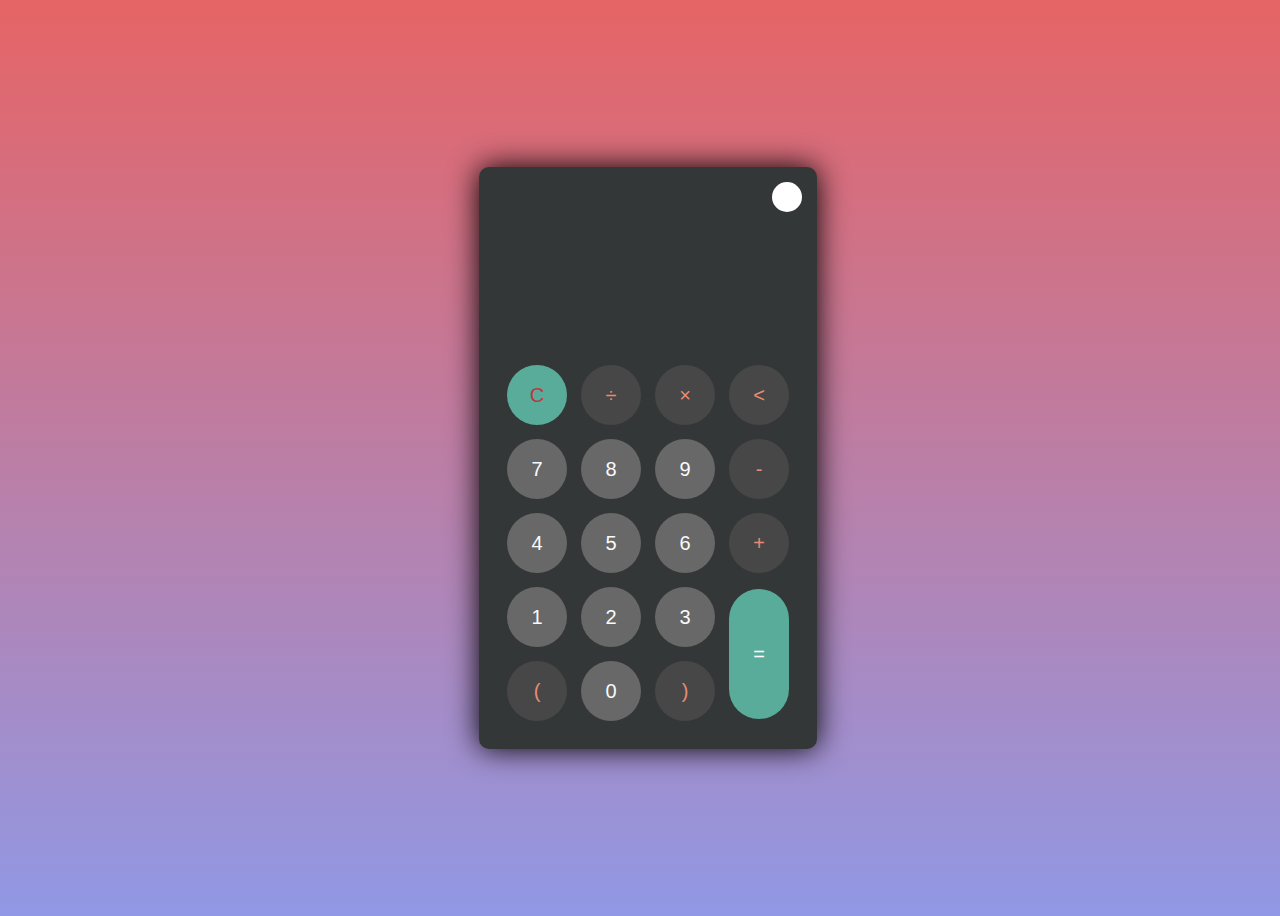
<file: Calculator/index.html>
<!DOCTYPE html>
<html>
    <head>
        <meta charset="utf-8">
        <meta http-equiv="X-UA-Compatible" content="IE=edge">
        <title>Calculator</title>
        <meta name="viewport" content="width=device-width, initial-scale=1">
        <link rel="stylesheet" href="styles.css">
    </head>
    <body>
        <div class="container">
            <div class="calculator dark">
                <div class="theme-toggler active">
                    <i class="toggler-icon"></i>
                </div>
                <div class="display-screen">
                    <div id="display"></div>
                </div>
                <div class="buttons">
                    <table>
                        <tr>
                            <td><Button class="btn-operator" id="clear">C</Button></td>
                            <td><Button class="btn-operator" id="/">&divide;</Button></td>
                            <td><Button class="btn-operator" id="*">&times;</Button></td>
                            <td><Button class="btn-operator" id="backspace"><</Button></td>
                        </tr>
                        <tr>
                            <td><button class="btn-number" id="7">7</button></td>
                            <td><button class="btn-number" id="8">8</button></td>
                            <td><button class="btn-number" id="9">9</button></td>
                            <td><button class="btn-operator" id="-">-</button></td>
                        </tr>
                        <tr>
                            <td><button class="btn-number" id="4">4</button></td>
                            <td><button class="btn-number" id="5">5</button></td>
                            <td><button class="btn-number" id="6">6</button></td>
                            <td><button class="btn-operator" id="+">+</button></td>
                        </tr>
                        <tr>
                            <td><button class="btn-number" id="1">1</button></td>
                            <td><button class="btn-number" id="2">2</button></td>
                            <td><button class="btn-number" id="3">3</button></td>
                            <td rowspan="2"><button class="btn-equal" id="equal">=</button></td>
                        </tr>
                        <tr>
                            <td><button class="btn-operator" id="(">(</button></td>
                            <td><button class="btn-number" id="0">0</button></td>
                            <td><button class="btn-operator" id=")">)</button></td>
                        </tr>
                    </table>

                </div>
            </div>
        </div>
        <script src="index.js" async defer></script>
    </body>
</html>
</file>
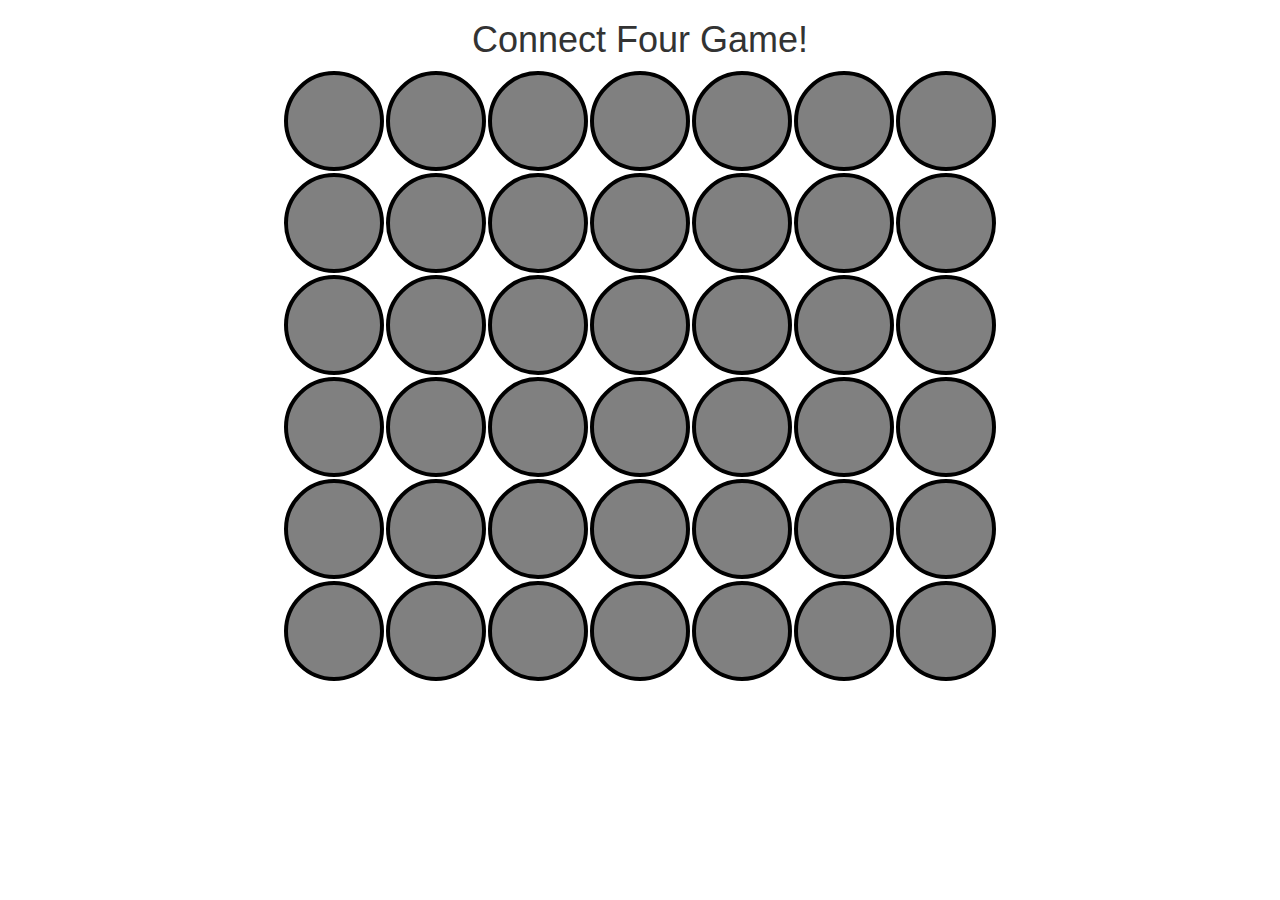
<file: Connect_Four_Game/index.html>
<!DOCTYPE html>
<html>

<head>
    <meta charset="utf8">
    <title>Connect Four Game</title>
    <link rel="stylesheet" , href="style.css">
    <link rel="stylesheet" href="https://maxcdn.bootstrapcdn.com/bootstrap/3.4.0/css/bootstrap.min.css">
    <script src="https://code.jquery.com/jquery-3.4.1.js"
        integrity="sha256-WpOohJOqMqqyKL9FccASB9O0KwACQJpFTUBLTYOVvVU=" crossorigin="anonymous"></script>
</head>

<body>
    <div class="container" align='center'>
        <h1>Connect Four Game!</h1>
        <table class="board">
            <tr>
                <td><button type="button"></button></td>
                <td><button type="button"></button></td>
                <td><button type="button"></button></td>
                <td><button type="button"></button></td>
                <td><button type="button"></button></td>
                <td><button type="button"></button></td>
                <td><button type="button"></button></td>
            </tr>

            <tr>
                <td><button type="button"></button></td>
                <td><button type="button"></button></td>
                <td><button type="button"></button></td>
                <td><button type="button"></button></td>
                <td><button type="button"></button></td>
                <td><button type="button"></button></td>
                <td><button type="button"></button></td>
            </tr>

            <tr>
                <td><button type="button"></button></td>
                <td><button type="button"></button></td>
                <td><button type="button"></button></td>
                <td><button type="button"></button></td>
                <td><button type="button"></button></td>
                <td><button type="button"></button></td>
                <td><button type="button"></button></td>
            </tr>

            <tr>
                <td><button type="button"></button></td>
                <td><button type="button"></button></td>
                <td><button type="button"></button></td>
                <td><button type="button"></button></td>
                <td><button type="button"></button></td>
                <td><button type="button"></button></td>
                <td><button type="button"></button></td>
            </tr>

            <tr>
                <td><button type="button"></button></td>
                <td><button type="button"></button></td>
                <td><button type="button"></button></td>
                <td><button type="button"></button></td>
                <td><button type="button"></button></td>
                <td><button type="button"></button></td>
                <td><button type="button"></button></td>
            </tr>

            <tr>
                <td><button type="button"></button></td>
                <td><button type="button"></button></td>
                <td><button type="button"></button></td>
                <td><button type="button"></button></td>
                <td><button type="button"></button></td>
                <td><button type="button"></button></td>
                <td><button type="button"></button></td>
            </tr>
        </table>
    </div>
    <script src="script.js"></script>
    </body>

</html>
</file>
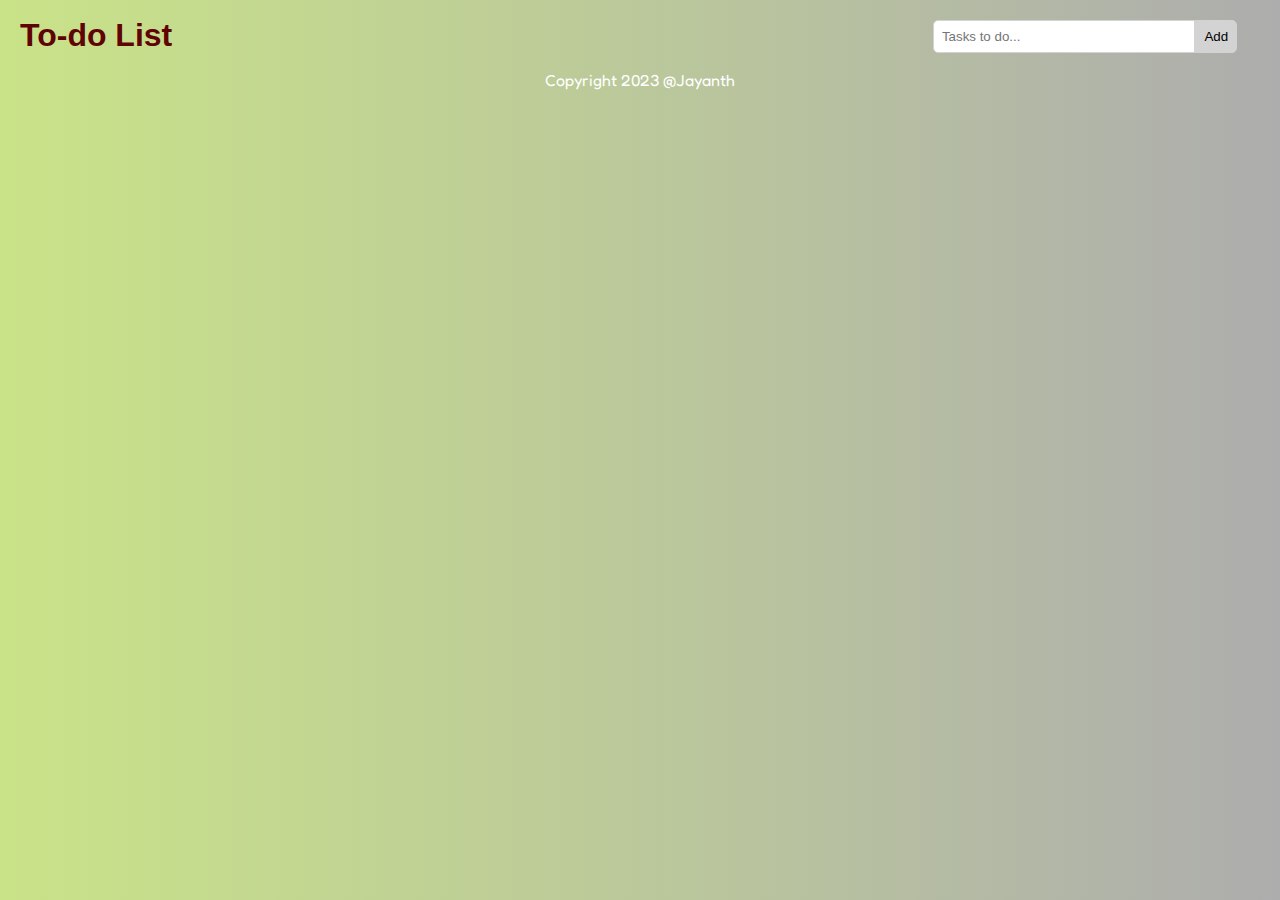
<file: ToDoList/index.html>
<!DOCTYPE html>
<html lang="en">

<head>
    <meta charset="UTF-8">
    <meta name="viewport" content="width=device-width, initial-scale=1.0">
    <link rel="stylesheet" href="styles.css">
    <title>To-do List</title>
</head>

<body>

    <main>
        <header>
            <div class="container">
                <div id="header">
                    <h2><i class="fas fa-clipboard-check"></i> To-do List</h2>
                    <div class="user_input">
                        <input type="text" id="input" placeholder="Tasks to do..."><button id="add_item">Add</button>
                    </div>
                </div>
            </div>
        </header>

        <section>
            <div class="container">
                <div id="to_do_list"></div>
            </div>
        </section>
    </main>

    <script src="script.js"></script>
</body>

<footer align ="center">
    Copyright 2023 @Jayanth
</footer> 

</html>
</file>
<file: Calculator/styles.css>
body{
    font-family: sans-serif;
    background: linear-gradient(#e66465, #9198e5);    
}

.container{
    height: 100vh;
    width: 100vw;
    display: grid;
    place-items: center;
}

.calculator{
    position: relative;
    height: auto;
    width: auto;
    padding: 20px;
    border-radius: 10px;
    box-shadow: 0 0 30px #000;
}

.theme-toggler{
    position: absolute;
    top: 30px;
    right: 30px;
    color: #fff;
    cursor: pointer;
    z-index: 1;
}

.theme-toggler.active{
    color: #333;
}

.theme-toggler.active::before{
    background-color: #fff;
}

.theme-toggler::before{
    content: '';
    height: 30px;
    width: 30px;
    position: absolute;
    top: 50%;
    transform: translate(-50%, -50%);
    border-radius: 50%;
    background-color: #333;
    z-index: -1;
}

#display{
    margin: 0 10px;
    height: 150px;
    width: auto;
    max-width: 270px;
    display: flex;
    align-items: flex-end;
    justify-content: flex-end;
    font-size: 30px;
    margin-bottom: 20px;
    overflow-x: scroll;
}


#display::-webkit-scrollbar{
    display: block;
    height: 3px;
}

button{
    height: 60px;
    width: 60px;
    border: 0;
    border-radius: 30px;
    margin: 5px;
    font-size: 20px;
    cursor: pointer;
    transition: all 200ms ease;
}

button:hover{
    transform:scale(1.1);
}

button#equal{
    height: 130px;
}





 /* Light thene  */

.calculator{
    background-color: #fff;
}

.calculator #display{
    color: #0a1e23;
}

.calculator button#clear{
    background-color: #ffd5d8;
    color: #fc4552;
}

.calculator button.btn-number{
    background-color: #c3eaff;
    color: #000;
}

.calculator button.btn-operator{
    background-color: #b0b6f5;
    color: #e66465;
}

.calculator button.btn-equal{
    background-color: #adf9e7;
    color: #000;
}



/*   Dark theme     */

.calculator.dark{
    background-color: #343738;
}

.calculator.dark #display{
    color: #f8fafd;
}

.calculator.dark button#clear{
    background-color: #5aac9a;
    color: #bd3740;
}

.calculator.dark button.btn-number{
    background-color: #686868;
    color: #f8fafb;
}

.calculator.dark button.btn-operator{
    background-color: #474747;
    color: #e98b74;
}

.calculator.dark button.btn-equal{
    background-color: #5aac9a;
    color: #ffffff;
}
</file>
<file: Connect_Four_Game/style.css>
.board button{
    width:100px;
    height:100px;
    background-color: gray;
    margin: 1px;
    border: 4px solid black;
    border-radius: 50%;
}
p{
    text-align: right;
    font-size: 2em;
}
</file>
<file: ToDoList/styles.css>
@import url('https://fonts.googleapis.com/css2?family=Fredoka+One&display=swap');

* {
    padding: 0;
    margin: 0;
    box-sizing: border-box;
}

body {
    font-family: 'Fredoka One', cursive;
    background-image: linear-gradient(to right, rgb(201, 227, 136), rgb(173, 173, 173));
    color: #fff;
}

.container {
    width: 1280px;
    margin: auto;
}

#header {
    display: flex;
    justify-content: space-between;
    align-items: center;
    flex-wrap: wrap;
    min-height: 70px;
    padding: 0 20px;
}

#header h2 {
    color: rgb(95, 3, 3);
    font-size: 2rem;
}

h2 {
    font-family: 'Lato', sans-serif;
}

.user_input {
    margin-top: 2px;
    width: 350px;
    text-align: center;
}

.user_input input {
    width: 75%;
    outline: none;
    padding: 8px;
    border: 1px solid lightgray;
    border-top-left-radius: 5px;
    border-bottom-left-radius: 5px;
    -webkit-transition: all 0.30s ease-in-out;
    -moz-transition: all 0.30s ease-in-out;
    -ms-transition: all 0.30s ease-in-out;
    -o-transition: all 0.30s ease-in-out;
    transition: all 0.30s ease-in-out;
}

.user_input input:focus {
    box-shadow: 0 0 5px #E22865;
    border: 1px solid #E22865;
}

.user_input button {
    cursor: pointer;
    padding: 8px;
    width: fit-content;
    color: black;
    transition: 1s;
    outline: none;
    background-color: lightgray;
    border: 1px solid lightgray;
    border-top-right-radius: 5px;
    border-bottom-right-radius: 5px;
}

.user-input button:hover {
    background-color: transparent;
    color: white;
}

#to_do_list {
    width: 500px;
    margin: auto;
}

.item {
    display: flex;
    justify-content: space-between;
    width: 100%;
    height: auto;
    border-radius: 2px;
    padding: 1rem;
    color: #454545;
    margin-top: 10px;
    font-size: 1rem;
    background-color: white;
    border: 1px solid lightgray;
    text-transform: uppercase;
    -webkit-transition: all 0.30s ease-in-out;
    -moz-transition: all 0.30s ease-in-out;
    -ms-transition: all 0.30s ease-in-out;
    -o-transition: all 0.30s ease-in-out;
    transition: all 0.30s ease-in-out;
}

.item:hover {
    box-shadow: 0 0 20px #E22865;
    border: 1px solid #E22865;
}

.item i {
    cursor: pointer;
    margin: 0 5px;
}

@media(max-width:1280px) {
    .container {
        width: 100%;
    }
}

@media(max-width:768px) {
    .container {
        width: 95%;
    }

    #header {
        padding: 20px;
        gap: 10px;
        align-items: center;
        flex-direction: column;
    }

    #header h2 {
        margin: 10px 0;
    }

    .user_input {
        width: 100%;
    }

    #to_do_list {
        width: 100%;
    }
}

@media(max-width:480px) {
    .user_input input {
        width: 74%;
    }
}

@media(max-width:320px) {
    .user_input input {
        width: 60%;
    }
}
</file>
